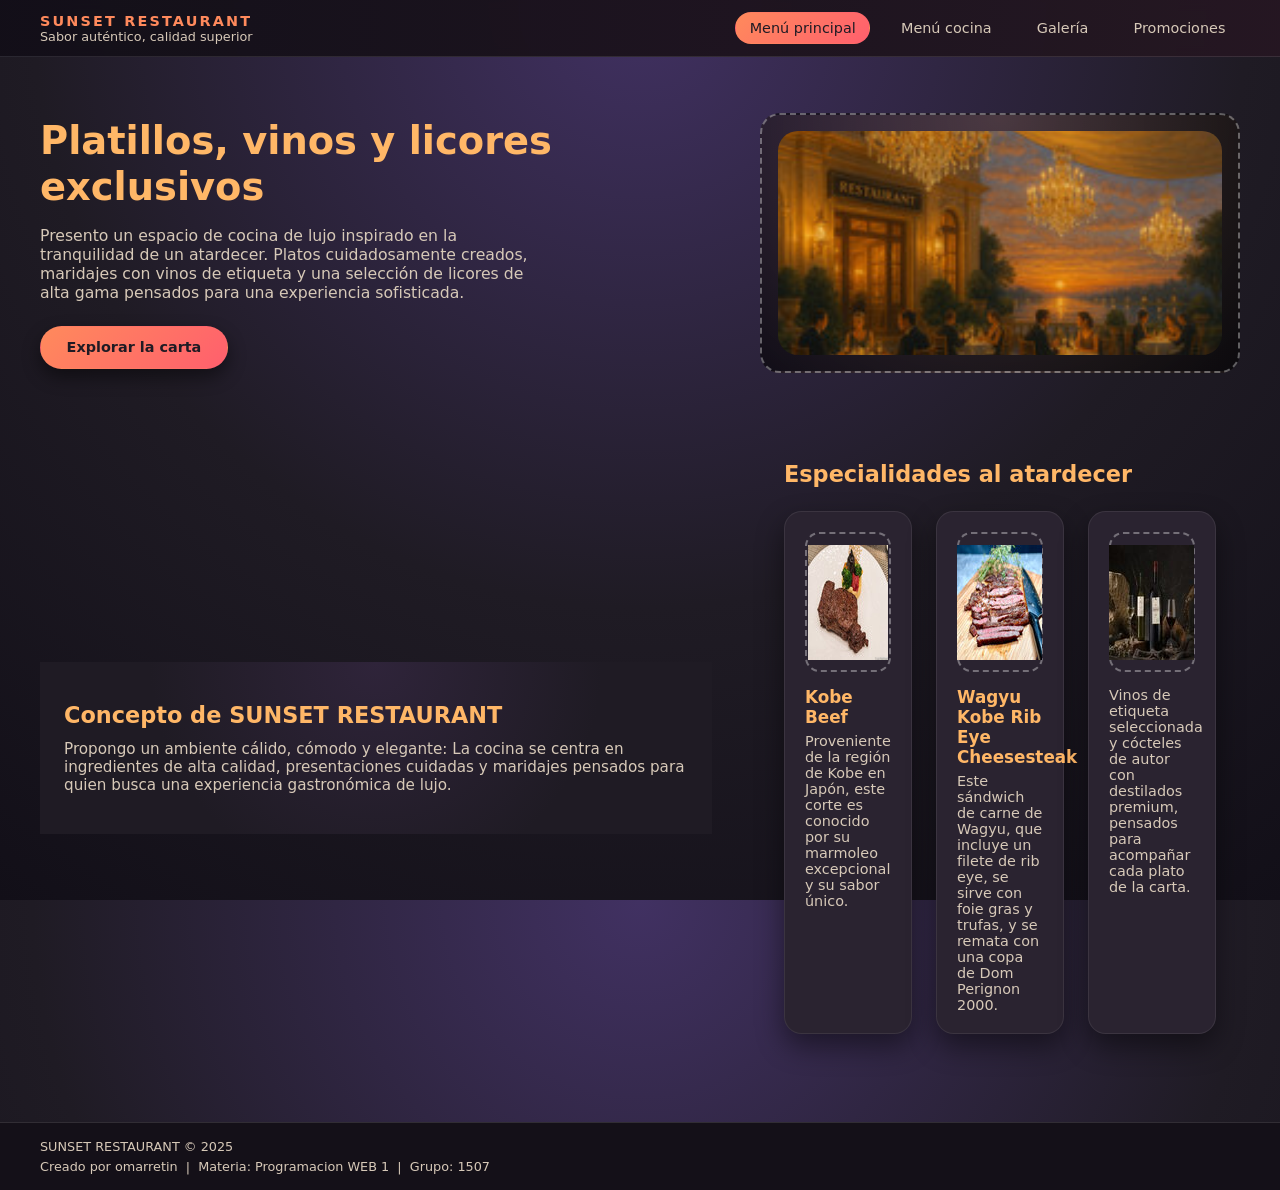
<file: index.html>
<!DOCTYPE html>
<html lang="es">
<head>
  <!-- En esta sección defino la configuración básica del documento -->
  <meta charset="UTF-8">
  <meta name="viewport" content="width=device-width, initial-scale=1.0">
  <title>SUNSET RESTAURANT - Menú principal</title>
  <link rel="stylesheet" href="styles.css">
</head>
<body>
  <!-- En esta sección defino el encabezado principal con el logotipo y la navegación -->
  <header class="encabezado">
    <div class="contenedor encabezado__contenido">
      <div class="logo">
        <span class="logo__titulo">SUNSET RESTAURANT</span>
        <span class="logo__subtitulo">Sabor auténtico, calidad superior</span>
      </div>

      <nav class="navegacion">
        <a href="index.html" class="navegacion__link navegacion__link--activo">Menú principal</a>
        <a href="menu.html" class="navegacion__link">Menú cocina</a>
        <a href="galeria.html" class="navegacion__link">Galería</a>
        <a href="promociones.html" class="navegacion__link">Promociones</a>
      </nav>
    </div>
  </header>

  <!-- En esta sección organizo el contenido principal de la página de inicio -->
  <main>
    <section class="hero">
      <div class="contenedor hero__contenido">
        <div class="hero__texto">
          <h1 class="hero__titulo">Platillos, vinos y licores exclusivos</h1>
          <p class="hero__descripcion">
            Presento un espacio de cocina de lujo inspirado en la tranquilidad de un
            atardecer. Platos cuidadosamente creados, maridajes con vinos de etiqueta
            y una selección de licores de alta gama pensados para una experiencia
            sofisticada.
          </p>
          <a href="menu.html" class="boton boton--primario">Explorar la carta</a>
        </div>

        <!-- En esta sección reservo un espacio visual para una imagen principal futura -->
        <div class="hero__imagen-placeholder">
  <img
    src="restaurant.jpg"
    alt="Vista del exterior de SUNSET RESTAURANT al atardecer"
    class="hero__imagen">
</div>

    <!-- En esta sección defino la información general del concepto del restaurante -->
    <section class="bloque fondo-oscuro">
      <div class="contenedor bloque__contenido">
        <h2 class="bloque__titulo">Concepto de SUNSET RESTAURANT</h2>
        <p class="bloque__texto">
          Propongo un ambiente cálido, cómodo y elegante:
          La cocina se centra en ingredientes de alta calidad, presentaciones cuidadas y
          maridajes pensados para quien busca una experiencia gastronómica de lujo.
        </p>
      </div>
    </section>

    <!-- En esta sección presento algunas especialidades de manera resumida -->
    <section class="bloque">
      <div class="contenedor">
        <h2 class="bloque__titulo">Especialidades al atardecer</h2>
        <div class="grid-tarjetas">
          <article class="tarjeta">
            
            <!-- En esta sección reservo el espacio para la imagen del platillo -->
            <div class="tarjeta__imagen-placeholder">
              <img
    src="kobe.jpg"
    alt="Corte Kobe Beef servido en SUNSET RESTAURANT"
    class="tarjeta__imagen">
            </div>
            <h3 class="tarjeta__titulo">Kobe Beef</h3>
            <p class="tarjeta__texto">
              Proveniente de la región de Kobe en Japón, este corte es conocido 
              por su marmoleo excepcional y su sabor único. 
            </p>
          </article>

          <article class="tarjeta">
            <div class="tarjeta__imagen-placeholder">
              <img
      src="Wagyu.jpg"
      alt="Platillo Wagyu Kobe Rib Eye Cheesesteak en SUNSET RESTAURANT"
      class="tarjeta__imagen">
            </div>
            <h3 class="tarjeta__titulo">Wagyu Kobe Rib Eye Cheesesteak</h3>
            <p class="tarjeta__texto">
            Este sándwich de carne de Wagyu, que incluye un filete de rib eye, se sirve con foie gras
            y trufas, y se remata con una copa de Dom Perignon 2000. 
            </p>
          </article>

          <article class="tarjeta">
            <div class="tarjeta__imagen-placeholder">
             <img
      src="Vinos.jpg"
      alt="Cava de vinos y cócteles de autor en SUNSET RESTAURANT"
      class="tarjeta__imagen">
            </div>
            <h3 class="tarjeta__titulo"></h3>
            <p class="tarjeta__texto">
              Vinos de etiqueta seleccionada y cócteles de autor con destilados premium,
              pensados para acompañar cada plato de la carta.
            </p>
          </article>
        </div>
      </div>
    </section>
  </main>

  <!-- En esta sección defino el pie de página con datos de contacto académicos -->
  <footer class="pie">
    <div class="contenedor pie__contenido">
      <p class="pie__texto">SUNSET RESTAURANT &copy; 2025</p>
      <p class="pie__texto">
        Creado por omarretin &nbsp;|&nbsp;
        Materia: Programacion WEB 1 &nbsp;|&nbsp;
        Grupo: 1507
      </p>
    </div>
  </footer>
</body>
</html>
</file>
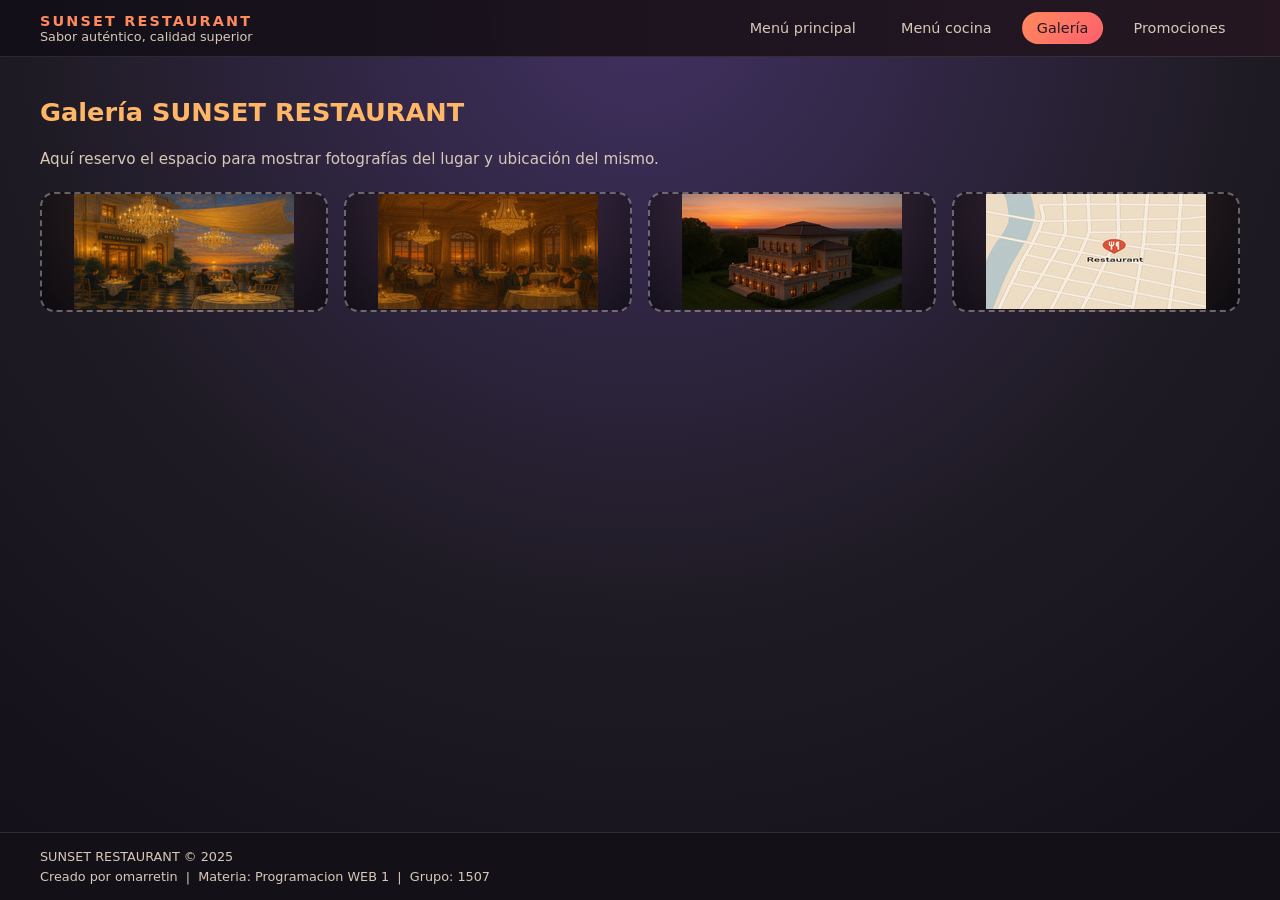
<file: galeria.html>
<!DOCTYPE html>
<html lang="es">
<head>
  <!-- En esta sección defino la configuración básica del documento -->
  <meta charset="UTF-8">
  <meta name="viewport" content="width=device-width, initial-scale=1.0">
  <title>SUNSET RESTAURANT - Galería</title>
  <link rel="stylesheet" href="styles.css">
</head>
<body>
  <!-- En esta sección defino el encabezado principal con la navegación -->
  <header class="encabezado">
    <div class="contenedor encabezado__contenido">
      <div class="logo">
        <span class="logo__titulo">SUNSET RESTAURANT</span>
        <span class="logo__subtitulo">Sabor auténtico, calidad superior</span>
      </div>

      <nav class="navegacion">
        <a href="index.html" class="navegacion__link">Menú principal</a>
        <a href="menu.html" class="navegacion__link">Menú cocina</a>
        <a href="galeria.html" class="navegacion__link navegacion__link--activo">Galería</a>
        <a href="promociones.html" class="navegacion__link">Promociones</a>
      </nav>
    </div>
  </header>

  <!-- En esta sección presento la galería de espacios reservados para fotos -->
  <main class="contenedor seccion-galeria">
    <h1 class="seccion-menu__titulo">Galería SUNSET RESTAURANT</h1>
    <p class="seccion-galeria__texto">
      Aquí reservo el espacio para mostrar fotografías del lugar y ubicación del mismo.
    </p>

    <div class="grid-galeria">
      <div class="galeria__item">
        <img
          src="1.jpg"
          alt="Vista general de SUNSET RESTAURANT"
          class="galeria__imagen">
      </div>

      <div class="galeria__item">
        <img
          src="2.jpg"
          alt="Detalle del interior de SUNSET RESTAURANT"
          class="galeria__imagen">
      </div>

      <div class="galeria__item">
        <img
          src="3.jpg"
          alt="Detalle de la zona de servicio o bar en SUNSET RESTAURANT"
          class="galeria__imagen">
      </div>

      <div class="galeria__item">
        <img
          src="4.jpg"
          alt="Ubicación o vista exterior de SUNSET RESTAURANT"
          class="galeria__imagen">
      </div>
    </div>
  </main>

  <!-- En esta sección defino el pie de página -->
  <footer class="pie">
    <div class="contenedor pie__contenido">
      <p class="pie__texto">SUNSET RESTAURANT &copy; 2025</p>
      <p class="pie__texto">
        Creado por omarretin &nbsp;|&nbsp;
        Materia: Programacion WEB 1 &nbsp;|&nbsp;
        Grupo: 1507
      </p>
    </div>
  </footer>
</body>
</html>
</file>
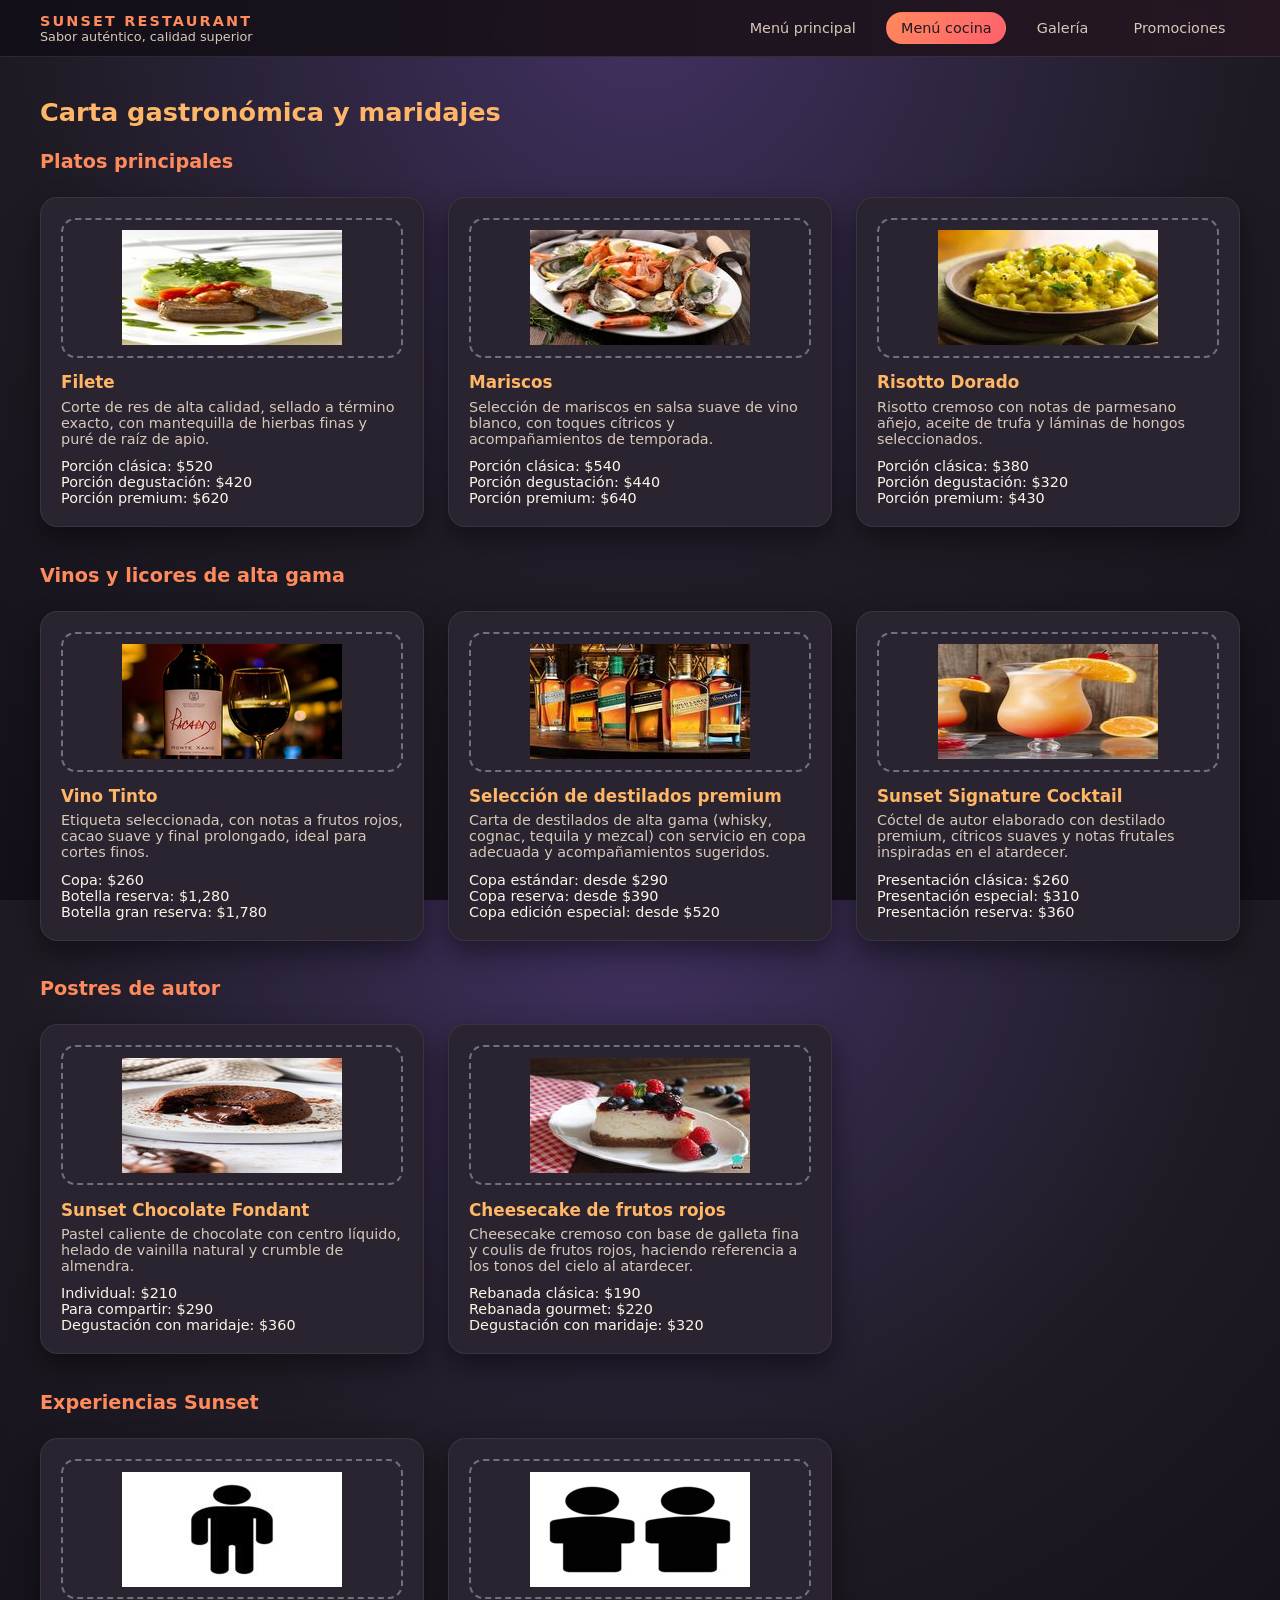
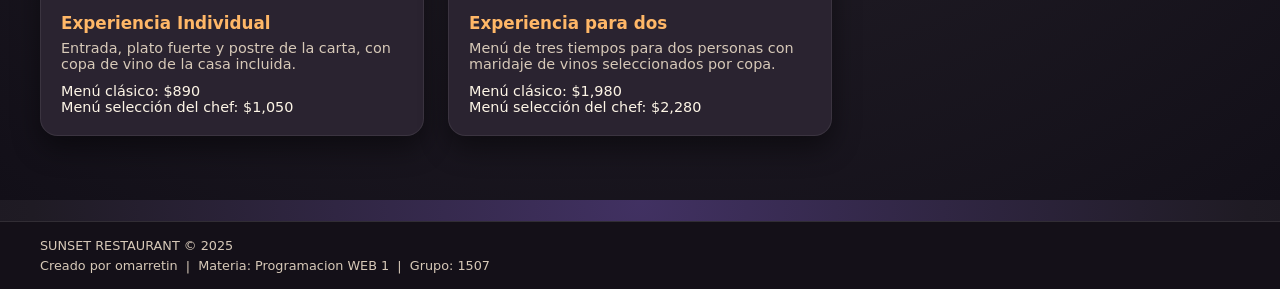
<file: menu.html>
<!DOCTYPE html>
<html lang="es">
<head>
  <!-- En esta sección defino la configuración básica del documento -->
  <meta charset="UTF-8">
  <meta name="viewport" content="width=device-width, initial-scale=1.0">
  <title>SUNSET RESTAURANT - Carta gastronómica</title>
  <link rel="stylesheet" href="styles.css">
</head>
<body>
  <!-- En esta sección defino el encabezado principal con la navegación entre páginas -->
  <header class="encabezado">
    <div class="contenedor encabezado__contenido">
      <div class="logo">
        <span class="logo__titulo">SUNSET RESTAURANT</span>
        <span class="logo__subtitulo">Sabor auténtico, calidad superior</span>
      </div>

      <nav class="navegacion">
        <a href="index.html" class="navegacion__link">Menú principal</a>
        <a href="menu.html" class="navegacion__link navegacion__link--activo">Menú cocina</a>
        <a href="galeria.html" class="navegacion__link">Galería</a>
        <a href="promociones.html" class="navegacion__link">Promociones</a>
      </nav>
    </div>
  </header>

  <!-- En esta sección organizo el contenido principal del menú de cocina -->
  <main class="contenedor seccion-menu">
    <h1 class="seccion-menu__titulo">Carta gastronómica y maridajes</h1>

    <!-- En esta sección presento los platos principales -->
    <section class="submenu">
      <h2 class="submenu__titulo">Platos principales</h2>
      <div class="grid-tarjetas">
        <article class="tarjeta tarjeta--menu">
          <!-- En esta sección reservo el espacio para la imagen del platillo -->
          <div class="tarjeta__imagen-placeholder">
            <img
              src="Filete.jpg"
              alt="Corte de res Filete en SUNSET RESTAURANT"
              class="tarjeta__imagen">
          </div>
          <h3 class="tarjeta__titulo">Filete</h3>
          <p class="tarjeta__texto">
            Corte de res de alta calidad, sellado a término exacto, con mantequilla de hierbas
            finas y puré de raíz de apio.
          </p>
          <ul class="tarjeta__lista-precios">
            <li>Porción clásica: $520</li>
            <li>Porción degustación: $420</li>
            <li>Porción premium: $620</li>
          </ul>
        </article>

        <article class="tarjeta tarjeta--menu">
          <!-- En esta sección reservo el espacio para la imagen del platillo -->
          <div class="tarjeta__imagen-placeholder">
            <img
              src="Mariscos.jpg"
              alt="Plato de mariscos en SUNSET RESTAURANT"
              class="tarjeta__imagen">
          </div>
          <h3 class="tarjeta__titulo">Mariscos</h3>
          <p class="tarjeta__texto">
            Selección de mariscos en salsa suave de vino blanco, con toques cítricos
            y acompañamientos de temporada.
          </p>
          <ul class="tarjeta__lista-precios">
            <li>Porción clásica: $540</li>
            <li>Porción degustación: $440</li>
            <li>Porción premium: $640</li>
          </ul>
        </article>

        <article class="tarjeta tarjeta--menu">
          <!-- En esta sección reservo el espacio para la imagen del platillo -->
          <div class="tarjeta__imagen-placeholder">
            <img
              src="RisottoDorado.jpg"
              alt="Plato de Risotto Dorado en SUNSET RESTAURANT"
              class="tarjeta__imagen">
          </div>
          <h3 class="tarjeta__titulo">Risotto Dorado</h3>
          <p class="tarjeta__texto">
            Risotto cremoso con notas de parmesano añejo, aceite de trufa y láminas
            de hongos seleccionados.
          </p>
          <ul class="tarjeta__lista-precios">
            <li>Porción clásica: $380</li>
            <li>Porción degustación: $320</li>
            <li>Porción premium: $430</li>
          </ul>
        </article>
      </div>
    </section>

    <!-- En esta sección presento los vinos y licores de alta gama -->
    <section class="submenu">
      <h2 class="submenu__titulo">Vinos y licores de alta gama</h2>
      <div class="grid-tarjetas">
        <article class="tarjeta tarjeta--menu">
          <div class="tarjeta__imagen-placeholder">
            <img
              src="VinoTinto.jpg"
              alt=""
              class="tarjeta__imagen">
          </div>
          <h3 class="tarjeta__titulo">Vino Tinto</h3>
          <p class="tarjeta__texto">
            Etiqueta seleccionada, con notas a frutos rojos, cacao suave y final prolongado,
            ideal para cortes finos.
          </p>
          <ul class="tarjeta__lista-precios">
            <li>Copa: $260</li>
            <li>Botella reserva: $1,280</li>
            <li>Botella gran reserva: $1,780</li>
          </ul>
        </article>

        <article class="tarjeta tarjeta--menu">
          <div class="tarjeta__imagen-placeholder">
            <img
              src="Destilados.jpg"
              alt=""
              class="tarjeta__imagen">
          </div>
          <h3 class="tarjeta__titulo">Selección de destilados premium</h3>
          <p class="tarjeta__texto">
            Carta de destilados de alta gama (whisky, cognac, tequila y mezcal) con servicio
            en copa adecuada y acompañamientos sugeridos.
          </p>
          <ul class="tarjeta__lista-precios">
            <li>Copa estándar: desde $290</li>
            <li>Copa reserva: desde $390</li>
            <li>Copa edición especial: desde $520</li>
          </ul>
        </article>

        <article class="tarjeta tarjeta--menu">
          <div class="tarjeta__imagen-placeholder">
            <img
              src="Coctel.jpg"
              alt=""
              class="tarjeta__imagen">
          </div>
          <h3 class="tarjeta__titulo">Sunset Signature Cocktail</h3>
          <p class="tarjeta__texto">
            Cóctel de autor elaborado con destilado premium, cítricos suaves y notas
            frutales inspiradas en el atardecer.
          </p>
          <ul class="tarjeta__lista-precios">
            <li>Presentación clásica: $260</li>
            <li>Presentación especial: $310</li>
            <li>Presentación reserva: $360</li>
          </ul>
        </article>
      </div>
    </section>

    <!-- En esta sección presento los postres -->
    <section class="submenu">
      <h2 class="submenu__titulo">Postres de autor</h2>
      <div class="grid-tarjetas">
        <article class="tarjeta tarjeta--menu">
          <div class="tarjeta__imagen-placeholder">
            <img
              src="Chocolate.jpg"
              alt="Chocolate fondant en SUNSET RESTAURANT"
              class="tarjeta__imagen">
          </div>
          <h3 class="tarjeta__titulo">Sunset Chocolate Fondant</h3>
          <p class="tarjeta__texto">
            Pastel caliente de chocolate con centro líquido, helado de vainilla natural y
            crumble de almendra.
          </p>
          <ul class="tarjeta__lista-precios">
            <li>Individual: $210</li>
            <li>Para compartir: $290</li>
            <li>Degustación con maridaje: $360</li>
          </ul>
        </article>

        <article class="tarjeta tarjeta--menu">
          <div class="tarjeta__imagen-placeholder">
            <img
              src="Frutos.jpg"
              alt="Cheesecake de frutos rojos en SUNSET RESTAURANT"
              class="tarjeta__imagen">
          </div>
          <h3 class="tarjeta__titulo">Cheesecake de frutos rojos</h3>
          <p class="tarjeta__texto">
            Cheesecake cremoso con base de galleta fina y coulis de frutos rojos,
            haciendo referencia a los tonos del cielo al atardecer.
          </p>
          <ul class="tarjeta__lista-precios">
            <li>Rebanada clásica: $190</li>
            <li>Rebanada gourmet: $220</li>
            <li>Degustación con maridaje: $320</li>
          </ul>
        </article>
      </div>
    </section>

    <!-- En esta sección presento algunas experiencias en paquete -->
    <section class="submenu">
      <h2 class="submenu__titulo">Experiencias Sunset</h2>
      <div class="grid-tarjetas">
        <article class="tarjeta tarjeta--menu">
          <div class="tarjeta__imagen-placeholder">
           <img
              src="Individual.jpg"
              alt="Paquete individual en SUNSET RESTAURANT"
              class="tarjeta__imagen">
          </div>
          <h3 class="tarjeta__titulo">Experiencia Individual</h3>
          <p class="tarjeta__texto">
            Entrada, plato fuerte y postre de la carta, con copa de vino de la casa incluida.
          </p>
          <ul class="tarjeta__lista-precios">
            <li>Menú clásico: $890</li>
            <li>Menú selección del chef: $1,050</li>
          </ul>
        </article>

        <article class="tarjeta tarjeta--menu">
          <div class="tarjeta__imagen-placeholder">
            <img
              src="Duo.jpg"
              alt="Paquete duo en SUNSET RESTAURANT"
              class="tarjeta__imagen">
          </div>
          <h3 class="tarjeta__titulo">Experiencia para dos</h3>
          <p class="tarjeta__texto">
            Menú de tres tiempos para dos personas con maridaje de vinos seleccionados
            por copa.
          </p>
          <ul class="tarjeta__lista-precios">
            <li>Menú clásico: $1,980</li>
            <li>Menú selección del chef: $2,280</li>
          </ul>
        </article>
      </div>
    </section>
  </main>

  <!-- En esta sección defino el pie de página con los datos académicos -->
  <footer class="pie">
    <div class="contenedor pie__contenido">
      <p class="pie__texto">SUNSET RESTAURANT &copy; 2025</p>
      <p class="pie__texto">
        Creado por omarretin &nbsp;|&nbsp;
        Materia: Programacion WEB 1 &nbsp;|&nbsp;
        Grupo: 1507
      </p>
    </div>
  </footer>
</body>
</html>
</file>
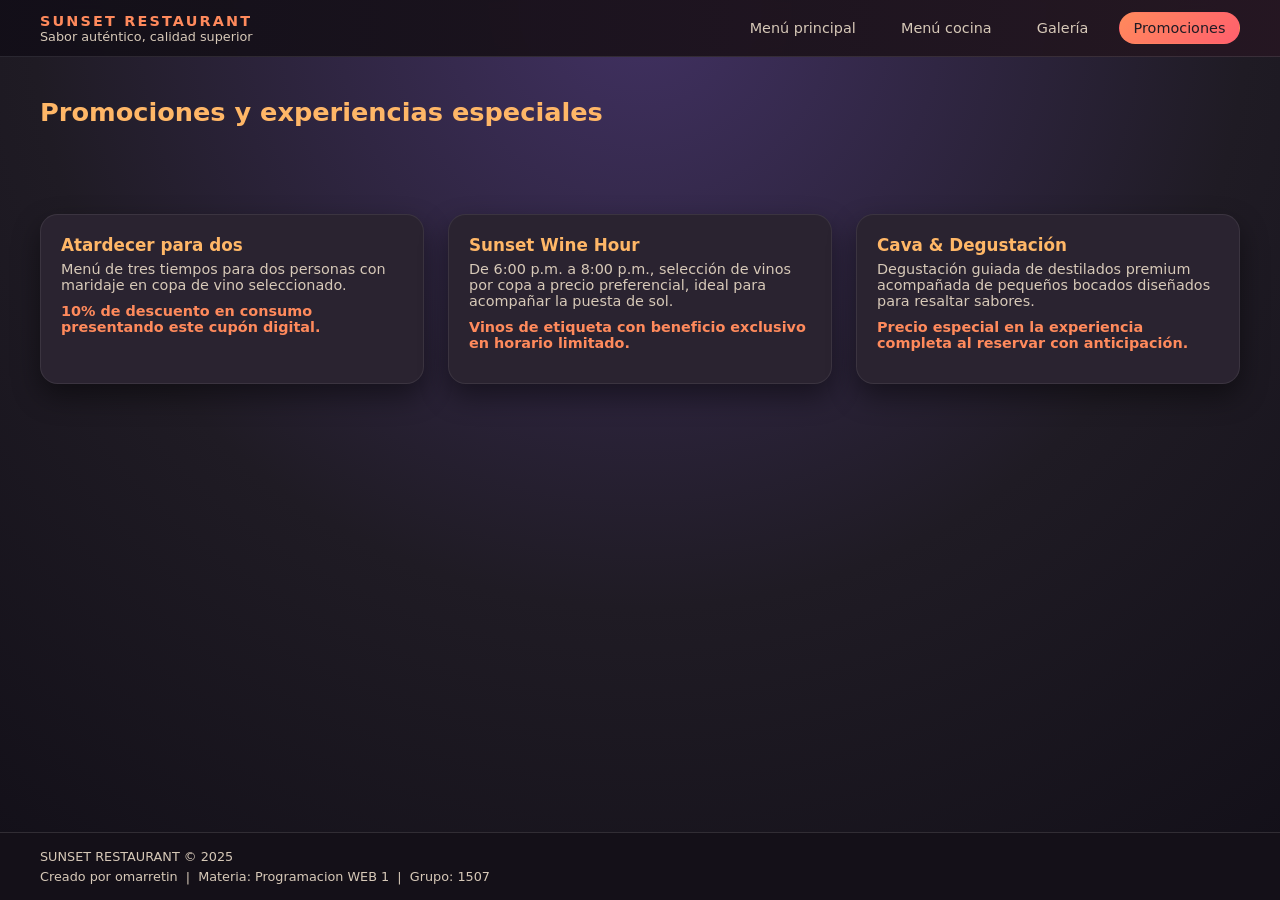
<file: promociones.html>
<!DOCTYPE html>
<html lang="es">
<head>
  <!-- En esta sección defino la configuración básica del documento -->
  <meta charset="UTF-8">
  <meta name="viewport" content="width=device-width, initial-scale=1.0">
  <title>SUNSET RESTAURANT - Promociones</title>
  <link rel="stylesheet" href="styles.css">
</head>
<body>
  <!-- En esta sección defino el encabezado principal con navegación -->
  <header class="encabezado">
    <div class="contenedor encabezado__contenido">
      <div class="logo">
        <span class="logo__titulo">SUNSET RESTAURANT</span>
        <span class="logo__subtitulo">Sabor auténtico, calidad superior</span>
      </div>

      <nav class="navegacion">
        <a href="index.html" class="navegacion__link">Menú principal</a>
        <a href="menu.html" class="navegacion__link">Menú cocina</a>
        <a href="galeria.html" class="navegacion__link">Galería</a>
        <a href="promociones.html" class="navegacion__link navegacion__link--activo">Promociones</a>
      </nav>
    </div>
  </header>

  <!-- En esta sección organizo las promociones, cupones y experiencias -->
  <main class="contenedor seccion-menu">
    <h1 class="seccion-menu__titulo">Promociones y experiencias especiales</h1>

    <section class="bloque">
      <div class="grid-tarjetas">
        <article class="tarjeta tarjeta--promo">
          <h2 class="tarjeta__titulo">Atardecer para dos</h2>
          <p class="tarjeta__texto">
            Menú de tres tiempos para dos personas con maridaje en copa de vino seleccionado.
          </p>
          <p class="tarjeta__texto tarjeta__texto--resaltado">
            10% de descuento en consumo presentando este cupón digital.
          </p>
        </article>

        <article class="tarjeta tarjeta--promo">
          <h2 class="tarjeta__titulo">Sunset Wine Hour</h2>
          <p class="tarjeta__texto">
            De 6:00 p.m. a 8:00 p.m., selección de vinos por copa a precio preferencial,
            ideal para acompañar la puesta de sol.
          </p>
          <p class="tarjeta__texto tarjeta__texto--resaltado">
            Vinos de etiqueta con beneficio exclusivo en horario limitado.
          </p>
        </article>

        <article class="tarjeta tarjeta--promo">
          <h2 class="tarjeta__titulo">Cava &amp; Degustación</h2>
          <p class="tarjeta__texto">
            Degustación guiada de destilados premium acompañada de pequeños bocados
            diseñados para resaltar sabores.
          </p>
          <p class="tarjeta__texto tarjeta__texto--resaltado">
            Precio especial en la experiencia completa al reservar con anticipación.
          </p>
        </article>
      </div>
    </section>
  </main>

  <!-- En esta sección defino el pie de página -->
  <footer class="pie">
    <div class="contenedor pie__contenido">
      <p class="pie__texto">SUNSET RESTAURANT &copy; 2025</p>
      <p class="pie__texto">
        Creado por omarretin &nbsp;|&nbsp;
        Materia: Programacion WEB 1 &nbsp;|&nbsp;
        Grupo: 1507
      </p>
    </div>
  </footer>
</body>
</html>
</file>
<file: styles.css>
/* En esta sección defino la configuración global de la página */
* {
  margin: 0;
  padding: 0;
  box-sizing: border-box;
}

/* En esta sección establezco la paleta de colores  */
:root {
  --color-fondo-principal: #1f1b24;
  --color-fondo-seccion: #2a2330;
  --color-fondo-claro: #31263e;
  --color-primario: #ff8a5c;       /* naranja atardecer */
  --color-secundario: #ffb767;     /* dorado suave */
  --color-acento: #ff5f6d;         /* rojo cálido */
  --color-texto: #fdf5e6;          /* marfil claro */
  --color-texto-secundario: #d7c9b8;
  --color-borde-placeholder: rgba(255, 255, 255, 0.35);
}

/* En esta sección defino la tipografía y el fondo general */
body {
  font-family: system-ui, -apple-system, BlinkMacSystemFont, "Segoe UI", sans-serif;
  background: radial-gradient(circle at top, #413162 0, #1f1b24 55%, #120f18 100%);
  color: var(--color-texto);
}

/* En esta sección defino altura completa y estructura general de la página */
html,
body {
  height: 100%;
}

body {
  display: flex;
  flex-direction: column;
}

/* En esta sección hago que el contenido principal empuje al pie de página */
main {
  flex: 1 0 auto;
}


/* En esta sección defino el contenedor principal de ancho limitado */
.contenedor {
  width: min(1200px, 100% - 3rem);
  margin: 0 auto;
}

/* En esta sección defino el encabezado y la barra de navegación */
.encabezado {
  position: sticky;
  top: 0;
  z-index: 50;
  background: linear-gradient(
    to right,
    rgba(18, 15, 24, 0.97),
    rgba(37, 23, 34, 0.97)
  );
  backdrop-filter: blur(6px);
  border-bottom: 1px solid rgba(255, 255, 255, 0.1);
}

.encabezado__contenido {
  display: flex;
  justify-content: space-between;
  align-items: center;
  padding: 0.75rem 0;
  gap: 1.5rem;
}

/* En esta sección defino el estilo del logotipo textual */
.logo {
  display: flex;
  flex-direction: column;
}

.logo__titulo {
  letter-spacing: 0.15em;
  font-size: 0.9rem;
  font-weight: 700;
  text-transform: uppercase;
  color: var(--color-primario);
}

.logo__subtitulo {
  font-size: 0.8rem;
  color: var(--color-texto-secundario);
}

/* En esta sección defino la navegación principal */
.navegacion {
  display: flex;
  gap: 1rem;
  flex-wrap: wrap;
  justify-content: flex-end;
}

.navegacion__link {
  text-decoration: none;
  font-size: 0.9rem;
  color: var(--color-texto-secundario);
  padding: 0.45rem 0.85rem;
  border-radius: 999px;
  border: 1px solid transparent;
  transition: background 0.2s ease, color 0.2s ease, border-color 0.2s ease;
}

.navegacion__link:hover {
  background: rgba(255, 255, 255, 0.05);
  border-color: rgba(255, 255, 255, 0.15);
  color: var(--color-texto);
}

.navegacion__link--activo {
  background: linear-gradient(135deg, var(--color-primario), var(--color-acento));
  color: #1f1b24;
  border-color: transparent;
}

/* En esta sección defino el bloque héroe de la página principal */
.hero {
  padding: 3.5rem 0 3rem;
}

.hero__contenido {
  display: grid;
  grid-template-columns: minmax(0, 1.4fr) minmax(0, 1fr);
  gap: 3rem;
  align-items: center;
}

.hero__titulo {
  font-size: clamp(2rem, 3vw, 2.6rem);
  line-height: 1.2;
  margin-bottom: 1rem;
  color: var(--color-secundario);
}

.hero__descripcion {
  font-size: 0.98rem;
  color: var(--color-texto-secundario);
  max-width: 32rem;
  margin-bottom: 1.5rem;
}

.hero__imagen {
  width: 100%;
  height: 100%;
  object-fit: cover;
  border-radius: inherit;
  display: block;
}

/* En esta sección defino los estilos de botones */
.boton {
  display: inline-flex;
  align-items: center;
  justify-content: center;
  padding: 0.8rem 1.6rem;
  border-radius: 999px;
  font-size: 0.9rem;
  font-weight: 600;
  text-decoration: none;
  border: 1px solid transparent;
  cursor: pointer;
}

.boton--primario {
  background: linear-gradient(135deg, var(--color-primario), var(--color-acento));
  color: #1f1b24;
  box-shadow: 0 8px 18px rgba(0, 0, 0, 0.45);
}

/* En esta sección reservo el aspecto del placeholder de imagen principal */
.hero__imagen-placeholder {
  height: 260px;
  border-radius: 1.25rem;
  border: 2px dashed var(--color-borde-placeholder);
  background: radial-gradient(circle at top, rgba(255, 184, 103, 0.15), rgba(0, 0, 0, 0.6));
  display: flex;
  align-items: center;
  justify-content: center;
  padding: 1rem;
}

.hero__imagen-texto {
  font-size: 0.85rem;
  text-align: center;
  color: var(--color-texto-secundario);
}

/* En esta sección defino bloques generales reutilizables */
.bloque {
  padding: 2.5rem 0;
}

.fondo-oscuro {
  background: radial-gradient(circle at top, #2f243a 0, #1f1b24 60%);
}

.bloque__contenido {
  max-width: 46rem;
}

.bloque__titulo {
  font-size: 1.4rem;
  margin-bottom: 0.75rem;
  color: var(--color-secundario);
}

.bloque__texto {
  font-size: 0.95rem;
  color: var(--color-texto-secundario);
}

/* En esta sección defino las tarjetas de contenido */
.grid-tarjetas {
  display: grid;
  gap: 1.5rem;
  margin-top: 1.5rem;
}

@media (min-width: 768px) {
  .grid-tarjetas {
    grid-template-columns: repeat(3, minmax(0, 1fr));
  }
}

.tarjeta {
  background: var(--color-fondo-seccion);
  border-radius: 1.1rem;
  padding: 1.25rem;
  border: 1px solid rgba(255, 255, 255, 0.08);
  box-shadow: 0 12px 28px rgba(0, 0, 0, 0.45);
}

.tarjeta--menu {
  min-height: 260px;
}

.tarjeta--promo {
  min-height: 170px;
}

.tarjeta__imagen-placeholder {
  height: 140px;
  border-radius: 0.9rem;
  border: 2px dashed var(--color-borde-placeholder);
  display: flex;
  align-items: center;
  justify-content: center;
  font-size: 0.8rem;
  color: var(--color-texto-secundario);
  margin-bottom: 0.9rem;
}

.tarjeta__titulo {
  font-size: 1.05rem;
  margin-bottom: 0.4rem;
  color: var(--color-secundario);
}

.tarjeta__texto {
  font-size: 0.9rem;
  color: var(--color-texto-secundario);
}

.tarjeta__texto--resaltado {
  margin-top: 0.6rem;
  color: var(--color-primario);
  font-weight: 600;
}

.tarjeta__lista-precios {
  list-style: none;
  margin-top: 0.7rem;
  font-size: 0.9rem;
  color: var(--color-texto);
}

/* En esta sección defino los estilos específicos del menú de comida */
.seccion-menu {
  padding: 2.5rem 0 3rem;
}

.seccion-menu__titulo {
  font-size: 1.6rem;
  margin-bottom: 1.4rem;
  color: var(--color-secundario);
}

.submenu {
  margin-bottom: 2.3rem;
}

.submenu__titulo {
  font-size: 1.2rem;
  margin-bottom: 0.8rem;
  color: var(--color-primario);
}

/* En esta sección defino la cuadrícula de galería */
.seccion-galeria {
  padding: 2.5rem 0 3rem;
}

.seccion-galeria__texto {
  font-size: 0.95rem;
  color: var(--color-texto-secundario);
  margin-bottom: 1.5rem;
}

.grid-galeria {
  display: grid;
  gap: 1rem;
}

@media (min-width: 700px) {
  .grid-galeria {
    grid-template-columns: repeat(4, minmax(0, 1fr));
  }
}

.galeria__item {
  border-radius: 0.9rem;
  border: 2px dashed var(--color-borde-placeholder);
  background: radial-gradient(circle at top, rgba(255, 138, 92, 0.12), rgba(0, 0, 0, 0.55));
  min-height: 120px;
  display: flex;
  align-items: center;
  justify-content: center;
  font-size: 0.8rem;
  text-align: center;
  color: var(--color-texto-secundario);
}

/* En esta sección fijo el pie de página al final de la vista */
.pie {
  border-top: 1px solid rgba(255, 255, 255, 0.12);
  background: #141018;
  margin-top: 0;        /* elimino el espacio grande de arriba */
}


.pie__contenido {
  padding: 1rem 0;
  display: flex;
  flex-direction: column;
  gap: 0.3rem;
  font-size: 0.8rem;
  color: var(--color-texto-secundario);
}

/* En esta sección defino ajustes responsivos básicos */
@media (max-width: 768px) {
  .encabezado__contenido {
    flex-direction: column;
    align-items: flex-start;
  }

  .hero__contenido {
    grid-template-columns: minmax(0, 1fr);
  }

  .hero__imagen-placeholder {
    order: -1;
    height: 200px;
  }
}
</file>
